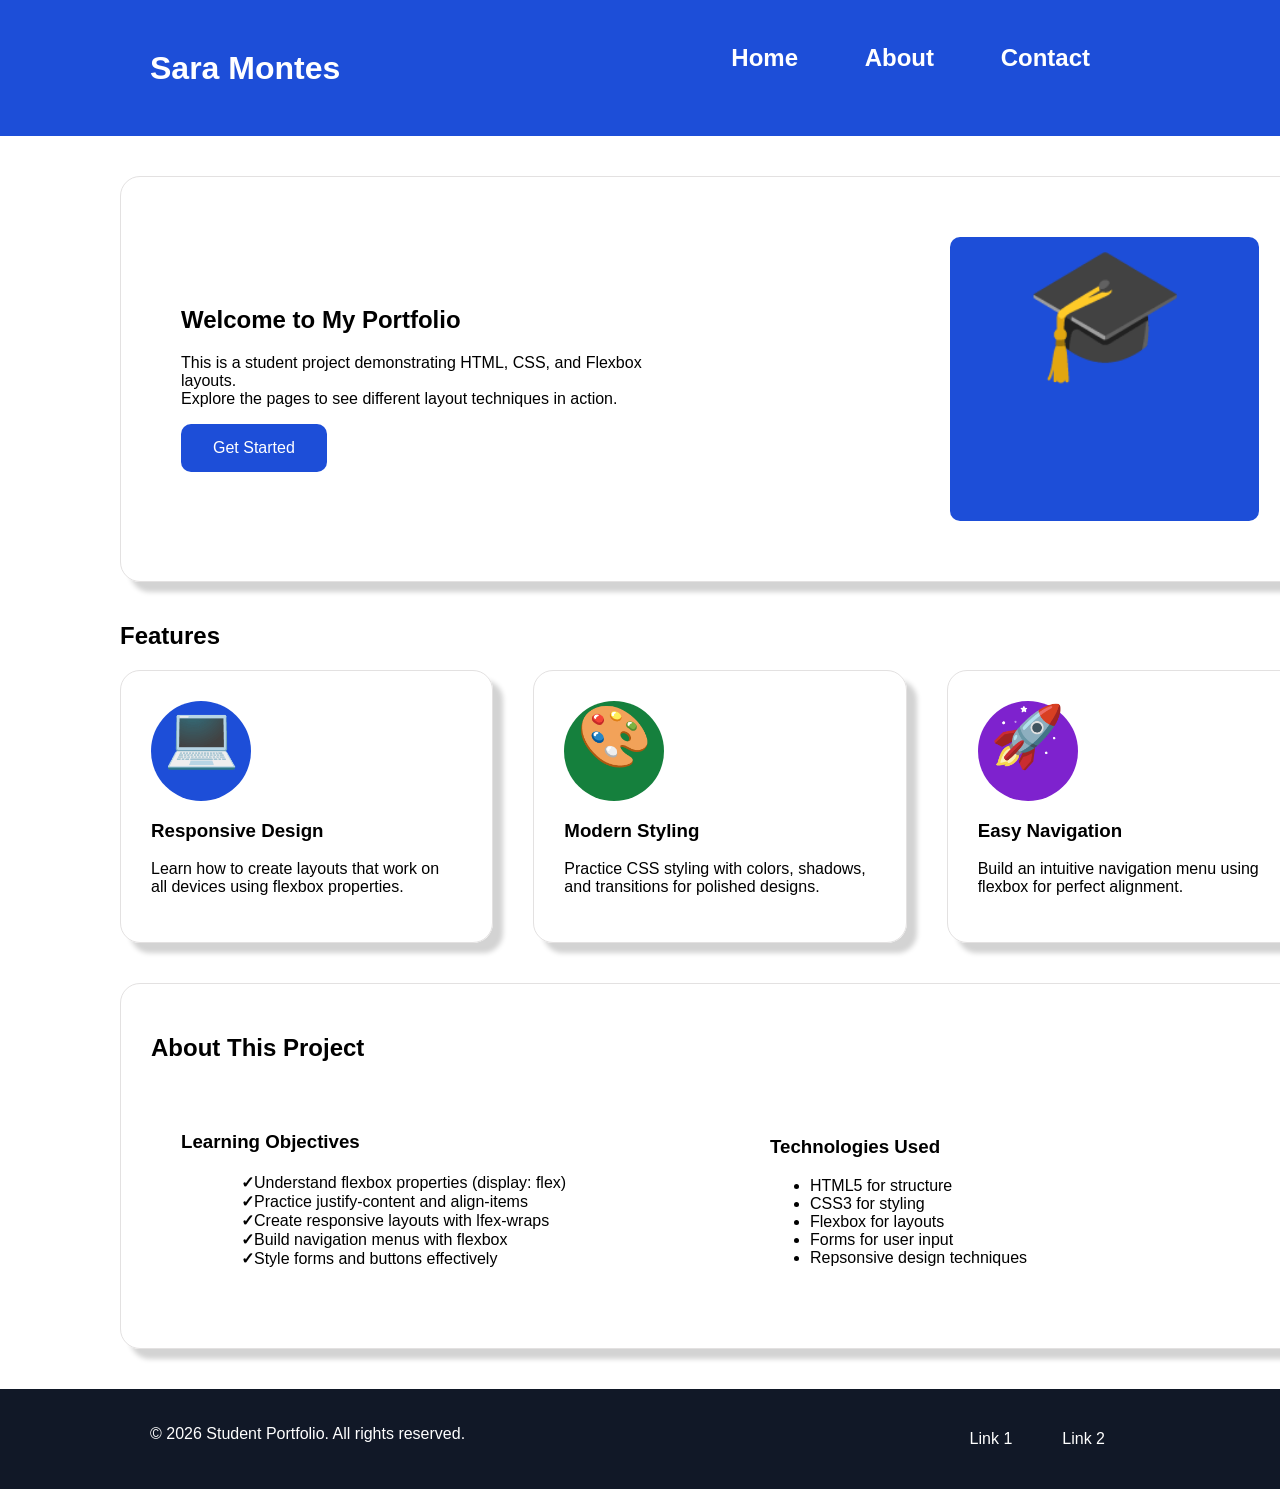
<file: index.html>
<!DOCTYPE html>
<html lang="en">

<head>
    <meta charset="UTF-8">
    <meta name="viewport" content="width=device-width, initial-scale=1.0">

    <title>Home</title>

    <link rel="stylesheet" href="css/style.css">
</head>


<body>
    <header>
        <div class="flexContainer">
            <div id="headerName">
                <p>Sara Montes</p>
            </div>

            <nav>
                <ul id="jump1">
                    <li> <a href="index.html">Home</a></li>
                    <li> <a href="about.html">About</a></li>
                    <li> <a href="contact.html">Contact</a></li>
                </ul>
            </nav>
        </div>
    </header>

    <main>
        <section class="flexItem shadow" id="jump2">
            <div class="flexContainer">
                <div class="flexItem">
                    <h1>Welcome to My Portfolio</h1>
                    <p>This is a student project demonstrating HTML, CSS, and Flexbox layouts.<br>
                        Explore the pages to see different layout techniques in action.</p>
                    <button>Get Started</button>
                </div>

                <div class="flexItem">
                    <p id="heroIcon">&#x1F393;</p>
                </div>
            </div>
        </section>

        <section>
            <h2>Features</h2>
            <div class="flexContainer">
                <div class="flexItem shadow">
                    <p class="circleBlue">&#x1F4BB;</p>
                    <h3>Responsive Design</h3>
                    <p>Learn how to create layouts that work on <br>all devices using flexbox properties.</p>
                </div>

                <div class="flexItem shadow">
                    <p class="circleGreen">&#x1F3A8;</p>
                    <h3>Modern Styling</h3>
                    <p>Practice CSS styling with colors, shadows, <br>and transitions for polished designs.</p>
                </div>

                <div class="flexItem shadow">
                    <p class="circlePurple">&#x1F680;</p>
                    <h3>Easy Navigation</h3>
                    <p>Build an intuitive navigation menu using <br>flexbox for perfect alignment.</p>
                </div>
            </div>
        </section>


        <section class="flexItem shadow">
            <h2>About This Project</h2>
            <div class="flexContainer">
                <div class="flexItem">
                    <h3>Learning Objectives</h3>
                    <ul class="listCheckmark">
                        <li>Understand flexbox properties (display: flex)</li>
                        <li>Practice justify-content and align-items</li>
                        <li>Create responsive layouts with lfex-wraps</li>
                        <li>Build navigation menus with flexbox</li>
                        <li>Style forms and buttons effectively</li>
                    </ul>
                </div>


                <div class="flexItem">
                    <h3>Technologies Used</h3>
                    <ul>
                        <li>HTML5 for structure</li>
                        <li>CSS3 for styling</li>
                        <li>Flexbox for layouts</li>
                        <li>Forms for user input</li>
                        <li>Repsonsive design techniques</li>
                    </ul>
                </div>
            </div>
        </section>

    </main>

    <footer>
        <p id="footerText">© 2026 Student Portfolio. All rights reserved.</p>
        <ul id="footerNav">
            <li><a href="#jump1">Link 1</a></li>
            <li><a href="#jump2">Link 2</a></li>
        </ul>
    </footer>
</body>

</html>
</file>
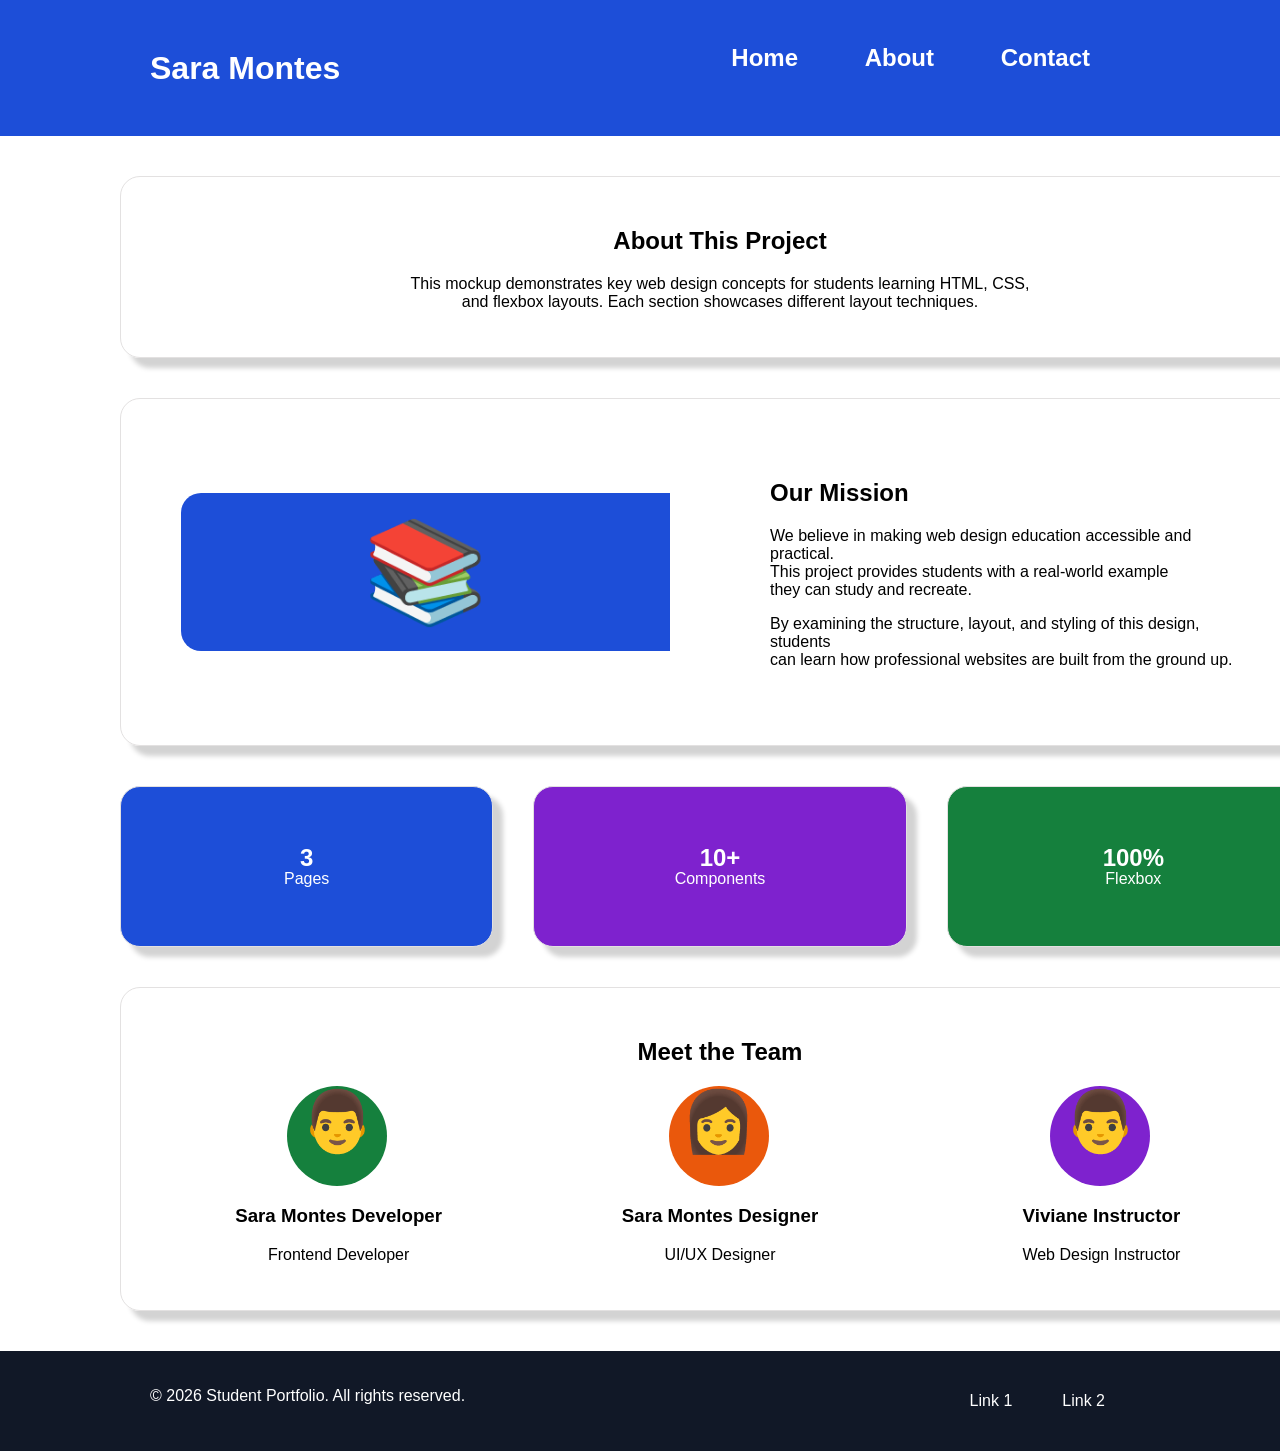
<file: about.html>
<!DOCTYPE html>
<html lang="en">

<head>
    <meta charset="UTF-8">
    <meta name="viewport" content="width=device-width, initial-scale=1.0">

    <title>About</title>

    <link rel="stylesheet" href="css/style.css">
</head>

<body>
    <header>
        <div class="flexContainer">
            <div id="headerName">
                <p>Sara Montes</p>
            </div>

            <nav>
                <ul id="jump1">
                    <li> <a href="index.html">Home</a></li>
                    <li> <a href="about.html">About</a></li>
                    <li> <a href="contact.html">Contact</a></li>
                </ul>
            </nav>
    </header>

    <main>
        <section class="flexItem shadow" id="textCenter">
            <h1 id="jump2">About This Project</h1>
            <p>This mockup demonstrates key web design concepts for students learning HTML, CSS,<br>
                and flexbox layouts. Each section showcases different layout techniques.</p>
        </section>

        <section class="flexItem shadow">
            <div class="flexContainer">
                <div class="flexItem">
                    <p class="mission">&#x1F4DA;</p>
                </div>

                <div class="flexItem">
                    <h2>Our Mission</h2>
                    <p>We believe in making web design education accessible and practical. <br>
                        This project provides students with a real-world example <br>
                        they can study and recreate.</p>

                    <p>By examining the structure, layout, and styling of this design, students <br>
                        can learn how professional websites are built from the ground up.</p>
                </div>
            </div>
        </section>

        <section>
            <div class="flexContainer">
                <div class="flexItem shadow squareBlue">
                    <h2>3</h2>
                    <p>Pages</p>
                </div>

                <div class="flexItem shadow squarePurple">
                    <h2>10+</h2>
                    <p>Components</p>
                </div>

                <div class="flexItem shadow squareGreen">
                    <h2>100%</h2>
                    <p>Flexbox</p>
                </div>
            </div>
        </section>

        <section class="flexItem shadow">
            <h2 id="textCenter">Meet the Team</h2>
            <div class="flexContainer">
                <div class="circlesCentered">
                    <p id="margins" class="circleGreen">&#x1F468;</p>
                    <h3>Sara Montes Developer</h3>
                    <p>Frontend Developer</p>
                </div>

                <div class="circlesCentered">
                    <p id="margins" class="circleOrange">&#x1F469;</p>
                    <h3>Sara Montes Designer</h3>
                    <p>UI/UX Designer</p>
                </div>

                <div class="circlesCentered">
                    <p id="margins" class="circlePurple">&#x1F468;</p>
                    <h3>Viviane Instructor</h3>
                    <p>Web Design Instructor</p>
                </div>
            </div>
        </section>
    </main>

    <footer>
        <p id="footerText">© 2026 Student Portfolio. All rights reserved.</p>
        <ul id="footerNav">
            <li><a href="#jump1">Link 1</a></li>
            <li><a href="#jump2">Link 2</a></li>
        </ul>
    </footer>
</body>

</html>
</file>
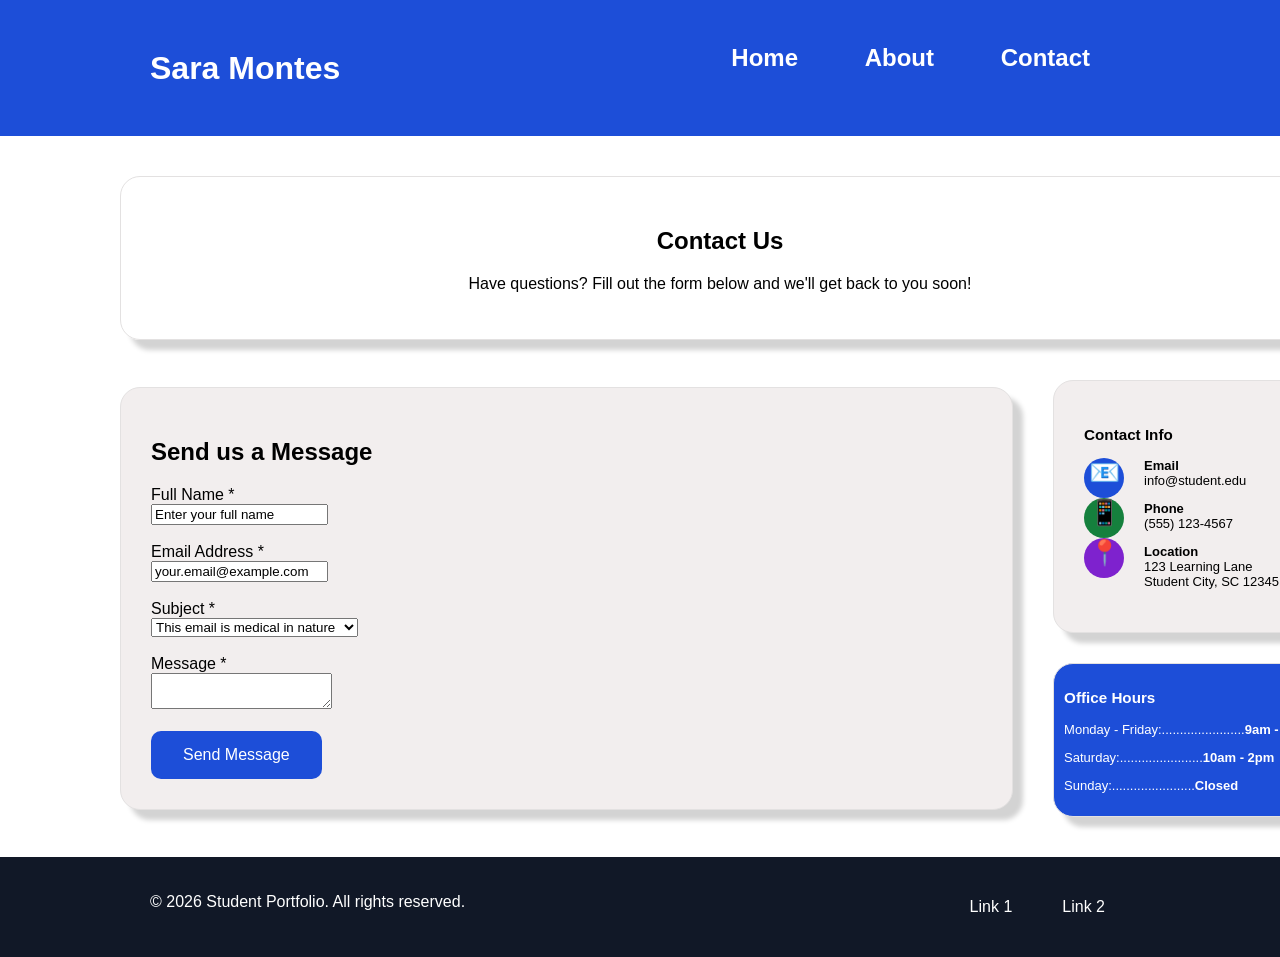
<file: contact.html>
<!DOCTYPE html>
<html lang="en">

<head>
    <meta charset="UTF-8">
    <meta name="viewport" content="width=device-width, initial-scale=1.0">

    <title>Contact</title>

    <link rel="stylesheet" href="css/style.css">
</head>

<body>
    <header>
        <div class="flexContainer">
            <div id="headerName">
                <p>Sara Montes</p>
            </div>

            <nav>
                <ul id="jump1">
                    <li> <a href="index.html">Home</a></li>
                    <li> <a href="about.html">About</a></li>
                    <li> <a href="contact.html">Contact</a></li>
                </ul>
            </nav>
    </header>

    <main>
        <section class="flexItem shadow" id="textCenter">
            <h1 id="jump2">Contact Us</h1>
            <p>Have questions? Fill out the form below and we'll get back to you soon!</p>
        </section>

        <section>
            <div class="flexContainer">
                <div class="flexItem shadow sendMessage">

                    <h2>Send us a Message</h2>

                    <form action="scalderonmontes@student.alamo.edu" method="post" enctype="text/plain">
                        <label for="name">Full Name *</label><br>
                        <input type="text" id="name" name="name" value="Enter your full name"><br><br>

                        <label for="email">Email Address *</label><br>
                        <input type="email" id="email" name="email" value="your.email@example.com"><br><br>

                        <label for="subject">Subject *</label><br>
                        <select id="subject" name="subject">
                            <option value="medical">This email is medical in nature</option>
                            <option value="personal">This email is personal in nature</option>
                            <option value="group">This email is for a group</option>
                        </select> <br><br>

                        <label for="message">Message *</label><br>
                        <textarea id="message" name="message"></textarea><br><br>

                        <input type="submit" value="Send Message" class="sendButton">
                    </form>
                </div>



                <div class="flexContainer boxesCentered">
                    <div class="flexItem contactInfo shadow">
                        <h3>Contact Info</h3>
                        <div id="alignLeft">
                            <p class="smallBlue">&#x1F4E7;</p>
                            <p class="smallGreen">&#x1F4F1;</p>
                            <p class="smallPurple">&#x1F4CD;</p>
                        </div>

                        <div>
                            <p><strong>Email</strong><br>info@student.edu</p>
                            <p><strong>Phone</strong><br>(555) 123-4567</p>
                            <p><strong>Location</strong><br>123 Learning Lane<br>Student City, SC 12345</p>
                        </div>
                    </div>

                    <div class="flexItem shadow officeHours">
                        <h3>Office Hours</h3>
                        <p>Monday - Friday:.......................<strong>9am - 5pm</strong></p>
                        <p>Saturday:.......................<strong>10am - 2pm</strong></p>
                        <p>Sunday:.......................<strong>Closed</strong></p>
                    </div>
                </div>
        </section>



    </main>

    <footer>
        <p id="footerText">© 2026 Student Portfolio. All rights reserved.</p>
        <ul id="footerNav">
            <li><a href="#jump1">Link 1</a></li>
            <li><a href="#jump2">Link 2</a></li>
        </ul>
    </footer>
</body>

</html>
</file>
<file: css/style.css>
body {
    margin: 0;
    font-family: 'Segoe UI', Tahoma, Geneva, Verdana, sans-serif;
}

header {
    padding: 5px 150px 5px;
    background-color: #1D4ED8;
}

#headerName {
    -webkit-flex: 1;
    -ms-flex: 1;
    flex: 1;
    color: #FFFFFF;
    font-size: 32px;
    font-weight: 700;
}

nav {
    display: flex;
    justify-content: flex-end;
    font-size: 24px;
    font-weight: 700;
    color: #FFFFFF;
}

nav a {
    color: #FFFFFF;
    text-decoration: none;
    padding: 10px 15px 10px;
    display: block;
}

nav ul li {
    padding: 5px 25px 25px 5px;
    list-style-type: none;
    display: inline-block;
}

nav a:hover {
    background-color: #111827;
    border-radius: 10px;
    padding: 10px 15px 10px;
}

main {
    width: 1440px;
    margin: 0 auto;
}

.flexContainer {
    display: -webkit-flex;
    display: flex;
    gap: 40px;
    align-items: center;
    justify-content: center;

}

.flexItem {
    gap: 20px;
    padding: 30px;
    -webkit-flex: 1;
    -ms-flex: 1;
    flex: 1;
}

section {
    margin: 40px 120px 40px;
}

.shadow {
    box-shadow: 10px 10px 5px lightgray;
    border: 1px solid #e3e1e1;
    border-radius: 20px;
}

#heroIcon {
    background-color: #1D4ED8;
    border-radius: 10px;
    font-size: 130px;
    margin: 0;
    height: 284px;
    width: 309px;
    text-align: center;
    float: right;
}

#textCenter {
    text-align: center;
}

#margins {
    margin-left: 35%;
}

.circlesCentered {
    width: 30%;
    justify-content: center;
    text-align: center;
}

.circleBlue {
    border-radius: 50%;
    width: 100px;
    height: 100px;
    background-color: #1D4ED8;
    text-align: center;
    font-size: 60px;
    margin: 0%;
    padding: 0%;
}

.circleGreen {
    border-radius: 50%;
    width: 100px;
    height: 100px;
    background-color: #15803d;
    text-align: center;
    font-size: 60px;
    margin: 0%;
    padding: 0%;
}

.circlePurple {
    border-radius: 50%;
    width: 100px;
    height: 100px;
    background-color: #7e22ce;
    text-align: center;
    font-size: 60px;
    margin: 0%;
    padding: 0%;
}

.circleOrange {
    border-radius: 50%;
    width: 100px;
    height: 100px;
    background-color: #ea580c;
    text-align: center;
    font-size: 60px;
    margin: 0%;
    padding: 0%;
}

footer {
    padding: 20px 150px 20px;
    background-color: #111827;
    color: #FFFFFF;
}

footer a {
    color: #FFFFFF;
    display: -webkit-flex;
    display: flex;
    text-decoration: none;
}

footer ul li {
    list-style-type: none;
    display: inline-block;
    padding: 5px 25px 5px;
}

#footerText {
    -webkit-flex: 1;
    -ms-flex: 1;
    flex: 1;
    float: left;
}

#footerNav {
    display: flex;
    justify-content: flex-end;
}

.listCheckmark {
    list-style: none;
    margin: 20px;
}

ul.listCheckmark li:before {
    content: "✓";
    font-weight: bold;
    left: -25px;
}

button {
    background-color: #1D4ED8;
    border: none;
    border-radius: 10px;
    color: #FFFFFF;
    padding: 15px 32px;
    text-align: center;
    text-decoration: none;
    font-size: 16px;
    cursor: pointer;
}

button:hover {
    background-color: #111827;
}

.mission {
    background-color: #1D4ED8;
    padding: 20px;
    border-top-left-radius: 20px;
    border-bottom-left-radius: 20px;
    font-size: 100px;
    text-align: center;
    margin: 0;
}

.squareBlue {
    text-align: center;
    background-color: #1D4ED8;
    text-spacing-trim: 0;
    color: #FFFFFF;
    line-height: 2px;
    padding: 50px;
}

.squarePurple {
    text-align: center;
    background-color: #7e22ce;
    text-spacing-trim: 0;
    color: #FFFFFF;
    line-height: 2px;
    padding: 50px;
}

.squareGreen {
    text-align: center;
    background-color: #15803D;
    text-spacing-trim: 0;
    color: #FFFFFF;
    line-height: 2px;
    padding: 50px;
}

.sendButton {
    background-color: #1D4ED8;
    border: none;
    border-radius: 10px;
    color: #FFFFFF;
    padding: 15px 32px;
    text-align: center;
    text-decoration: none;
    font-size: 16px;
    cursor: pointer;
}

.sendMessage {
    background-color: #f2eeee;
}

article {
    -webkit-flex: 4;
    -ms-flex: 4;
    flex: 4;
    padding: 10px;
}

.boxesCentered {
    display: inline;
}

.contactInfo {
    background-color: #f2eeee;
    font-size: 13px;
    border-radius: 20px;
    margin-bottom: 30px;
}

.smallBlue {
    border-radius: 50%;
    width: 40px;
    height: 40px;
    background-color: #1D4ED8;
    text-align: center;
    font-size: 25px;
    margin: 0%;
    padding: 0%;
}

.smallGreen {
    border-radius: 50%;
    width: 40px;
    height: 40px;
    background-color: #15803d;
    text-align: center;
    font-size: 25px;
    margin: 0%;
    padding: 0%;
}

.smallPurple {
    border-radius: 50%;
    width: 40px;
    height: 40px;
    background-color: #7e22ce;
    text-align: center;
    font-size: 25px;
    margin: 0%;
    padding: 0%;
}

#alignLeft {
    float: left;
    padding-right: 20px;
}

.officeHours {
    background-color: #1D4ED8;
    color: #FFFFFF;
    padding: 10px;
    font-size: 13px;
    text-align: left;

}
</file>
